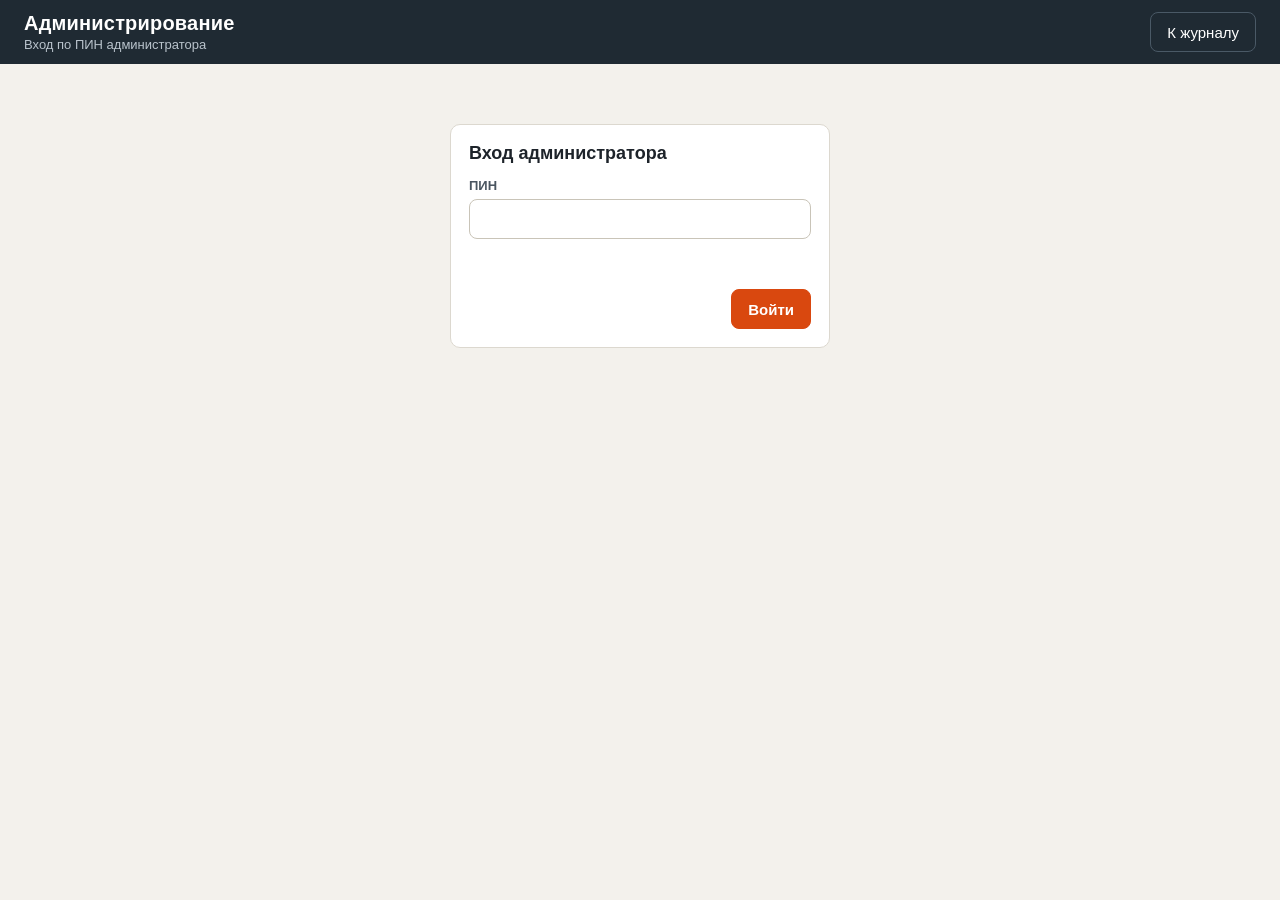
<file: static/admin.html>
<!doctype html>
<html lang="ru">
<head>
<meta charset="utf-8">
<meta name="viewport" content="width=device-width, initial-scale=1">
<title>Администрирование — Оперативный журнал</title>
<link rel="icon" href="data:,">
<link rel="stylesheet" href="/static/app.css">
</head>
<body>
<header class="topbar">
  <div>
    <div class="brand-title">Администрирование</div>
    <div class="brand-sub" id="adminLine">Вход по ПИН администратора</div>
  </div>
  <div class="top-actions">
    <a class="btn ghost" href="/">К журналу</a>
    <button class="btn ghost hidden" id="btnLogout" type="button">Выйти</button>
  </div>
</header>

<section class="card login" id="loginCard">
  <form id="loginForm" class="dlg" style="padding:0">
    <h3>Вход администратора</h3>
    <div><label class="field-label" for="adminPin">ПИН</label><input type="password" id="adminPin" inputmode="numeric" maxlength="8" autocomplete="off" required></div>
    <div class="err-line" id="loginErr"></div>
    <div class="actions"><button class="btn primary">Войти</button></div>
  </form>
</section>

<div class="admin-wrap hidden" id="adminArea">
  <section class="card">
    <div class="card-head"><h2>Нормативные документы — основания форм</h2><button class="btn primary" id="btnCheckAll" type="button">Проверить все</button></div>
    <p class="lead">Программа скачивает документ, сравнивает его текст с принятой редакцией и показывает изменения. Новую версию формы утверждает ответственный — сама программа формы не меняет.
      Нет интернета на этом компьютере? Сохраните страницу документа на компьютере с интернетом и укажите путь к файлу, например <code>C:\Документы\pravila.html</code>.</p>
    <table class="grid">
      <thead><tr><th style="width:30%">Документ</th><th>Ссылка или путь к файлу</th><th style="width:22%">Последняя проверка</th><th style="width:150px"></th></tr></thead>
      <tbody id="docRows"></tbody>
    </table>
    <div id="diffPanel" class="hidden" style="margin-top:16px">
      <div class="card-head"><h2 id="diffTitle">Изменения</h2><button class="btn small" id="btnDiffClose" type="button">Скрыть</button></div>
      <div id="diffRedactions"></div>
      <div class="diff" id="diffBody"></div>
    </div>
  </section>

  <section class="card">
    <h2>Шаблоны форм</h2>
    <p class="lead">Каждая форма привязана к документам-основаниям и к приказу предприятия. Записи хранят версию формы, по которой сделаны, — при новой версии старые записи не переписываются.</p>
    <div id="tplList" style="display:grid; gap:12px"></div>
  </section>

  <section class="card">
    <h2>Работники</h2>
    <p class="lead">ПИН заменяет подпись в прототипе. Для юридически значимого электронного журнала нужна электронная подпись и приказ предприятия о ведении журнала в электронном виде.</p>
    <table class="grid"><thead><tr><th>ФИО</th><th>Должность</th><th>Роль</th></tr></thead><tbody id="userRows"></tbody></table>
    <form id="userForm" class="form-row" style="margin-top:14px">
      <div><label class="field-label" for="uFio">ФИО</label><input type="text" id="uFio" required></div>
      <div><label class="field-label" for="uPos">Должность</label><input type="text" id="uPos"></div>
      <div><label class="field-label" for="uRole">Роль</label><select id="uRole"><option value="operator">Дежурный</option><option value="admin">Администратор</option></select></div>
      <div><label class="field-label" for="uPin">ПИН (4–8 цифр)</label><input type="password" id="uPin" inputmode="numeric" maxlength="8" required></div>
      <div><button class="btn primary">Добавить</button></div>
    </form>
  </section>

  <section class="card">
    <div class="card-head"><h2>Резервные копии</h2><button class="btn" id="btnBackup" type="button">Создать копию сейчас</button></div>
    <table class="grid"><thead><tr><th>Файл</th><th>Создан</th><th>Размер</th></tr></thead><tbody id="backupRows"></tbody></table>
  </section>

  <section class="card">
    <h2>Журнал действий администратора</h2>
    <p class="lead">Записи здесь, как и в оперативном журнале, нельзя изменить или удалить.</p>
    <table class="grid"><thead><tr><th style="width:170px">Когда</th><th style="width:170px">Кто</th><th>Действие</th></tr></thead><tbody id="auditRows"></tbody></table>
  </section>
</div>

<div class="toast hidden" id="toast" role="status" aria-live="polite"></div>
<script src="/static/admin.js"></script>
</body>
</html>
</file>
<file: static/app.css>
:root {
  --bg: #f3f1ec;
  --panel: #ffffff;
  --ink: #1d232a;
  --ink-2: #4a5560;
  --ink-3: #7a858f;
  --line: #dcd8cf;
  --line-2: #c9c4b8;
  --top: #1f2a33;
  --accent: #d9480f;
  --accent-ink: #ffffff;
  --accent-soft: #fdebe2;
  --ok: #2b8a3e;
  --ok-soft: #e6f4ea;
  --warn: #b26a00;
  --warn-soft: #fff4dc;
  --err: #c92a2a;
  --err-soft: #fdeaea;
  --radius: 10px;
  --mono: Consolas, "Cascadia Mono", "DejaVu Sans Mono", monospace;
  font-family: "Segoe UI", Roboto, "Helvetica Neue", Arial, sans-serif;
  color: var(--ink);
  background: var(--bg);
}
* { box-sizing: border-box; }
body { margin: 0; min-height: 100vh; }
.hidden { display: none !important; }
button, input, select, textarea { font: inherit; color: inherit; }

/* верхняя панель */
.topbar { display: flex; align-items: center; justify-content: space-between; gap: 16px; padding: 12px 24px; background: var(--top); color: #fff; }
.brand-title { font-size: 20px; font-weight: 600; letter-spacing: .2px; }
.brand-sub { font-size: 13px; color: #b9c3cc; margin-top: 2px; }
.top-actions { display: flex; gap: 8px; flex-wrap: wrap; }
.topbar .btn.ghost { color: #fff; border-color: #4a5966; background: transparent; }
.topbar .btn.ghost:hover { background: #2c3a46; }

/* кнопки */
.btn { display: inline-flex; align-items: center; justify-content: center; gap: 8px; min-height: 40px; padding: 8px 16px; border-radius: 8px; border: 1px solid var(--line-2); background: var(--panel); cursor: pointer; text-decoration: none; font-size: 15px; white-space: nowrap; }
.btn:hover { border-color: var(--ink-3); }
.btn:disabled { opacity: .45; cursor: not-allowed; }
.btn.primary { background: var(--accent); border-color: var(--accent); color: var(--accent-ink); font-weight: 600; }
.btn.primary:hover:not(:disabled) { filter: brightness(1.07); }
.btn.big { min-height: 52px; padding: 10px 24px; font-size: 17px; }
.btn.small { min-height: 32px; padding: 4px 10px; font-size: 13px; }
.btn.danger-ghost { color: var(--err); border-color: #ebc1c1; background: #fff; }

/* смена */
.shiftbar { display: flex; align-items: center; justify-content: space-between; gap: 16px; padding: 12px 24px; border-bottom: 1px solid var(--line); background: #fbfaf7; flex-wrap: wrap; }
.shift-info { display: flex; align-items: center; gap: 10px; font-size: 15px; }
.dot { width: 11px; height: 11px; border-radius: 50%; background: var(--ok); box-shadow: 0 0 0 4px var(--ok-soft); flex: none; }
.dot.off { background: var(--err); box-shadow: 0 0 0 4px var(--err-soft); }

/* раскладка */
.layout { display: grid; grid-template-columns: minmax(360px, 460px) 1fr; gap: 20px; padding: 20px 24px 40px; align-items: start; }
@media (max-width: 1000px) { .layout { grid-template-columns: 1fr; } }
.card { background: var(--panel); border: 1px solid var(--line); border-radius: var(--radius); padding: 18px; }
.card h2 { font-size: 17px; margin: 0; font-weight: 600; }
.card-head { display: flex; align-items: baseline; justify-content: space-between; gap: 12px; margin-bottom: 12px; }
.muted { color: var(--ink-3); font-size: 13px; }
.input-card { position: sticky; top: 16px; }

/* микрофон */
.mic-row { display: flex; align-items: center; gap: 16px; margin-bottom: 16px; }
.mic { width: 92px; height: 92px; border-radius: 50%; border: none; background: var(--accent); color: #fff; cursor: pointer; display: grid; place-items: center; flex: none; transition: transform .1s; }
.mic:active { transform: scale(.96); }
.mic svg { width: 40px; height: 40px; }
.mic.rec { background: var(--err); animation: pulse 1.2s ease-in-out infinite; }
.mic.busy { background: var(--ink-3); cursor: progress; }
.mic.disabled { background: #c9c4b8; cursor: not-allowed; }
@keyframes pulse { 0%,100% { box-shadow: 0 0 0 0 rgba(201,42,42,.45); } 50% { box-shadow: 0 0 0 14px rgba(201,42,42,0); } }
@media (prefers-reduced-motion: reduce) { .mic.rec { animation: none; } }
.mic-info { flex: 1; min-width: 0; }
.mic-status { font-size: 17px; font-weight: 600; }
.mic-hint { font-size: 13px; color: var(--ink-3); margin-top: 4px; }
.timer { font-family: var(--mono); font-size: 18px; color: var(--ink-2); }

.field-label { display: block; font-size: 13px; color: var(--ink-2); margin: 0 0 6px; font-weight: 600; }
textarea, input[type=text], input[type=password], input[type=time], select { width: 100%; border: 1px solid var(--line-2); border-radius: 8px; padding: 10px 12px; background: #fff; font-size: 16px; }
textarea { min-height: 110px; resize: vertical; line-height: 1.45; }
textarea:focus, input:focus, select:focus { outline: 2px solid #f4a07a; outline-offset: 0; border-color: var(--accent); }

.preview { margin-top: 12px; display: grid; gap: 10px; }
.pv-row { display: grid; grid-template-columns: 110px 1fr; align-items: center; gap: 10px; }
.pv-label { font-size: 13px; color: var(--ink-2); }
.chips { display: flex; flex-wrap: wrap; gap: 6px; }
.chip { display: inline-flex; gap: 6px; align-items: baseline; padding: 4px 10px; border-radius: 999px; background: var(--ok-soft); color: #1e5e2c; font-size: 13px; }
.chip b { font-family: var(--mono); font-weight: 600; }
.chip.neutral { background: #eef1f4; color: var(--ink-2); }
.note { padding: 8px 12px; border-radius: 8px; font-size: 13px; line-height: 1.4; }
.note.warn { background: var(--warn-soft); color: #7a4a00; }
.note.info { background: #eef1f4; color: var(--ink-2); }
.note.err { background: var(--err-soft); color: #8a1f1f; }

.row-opts { display: flex; flex-wrap: wrap; align-items: center; gap: 12px; margin-top: 14px; }
.row-opts .spacer { flex: 1; }
.check { display: inline-flex; align-items: center; gap: 8px; font-size: 15px; cursor: pointer; }
.check input { width: 20px; height: 20px; accent-color: var(--accent); }
.inline { display: inline-flex; align-items: center; gap: 8px; font-size: 14px; color: var(--ink-2); }
.inline input { width: 120px; }
#entryPin { width: 110px; }
.save-row { display: flex; gap: 10px; margin-top: 14px; }
.save-row .btn.primary { flex: 1; }

.correction-banner { margin: -4px 0 14px; padding: 10px 12px; border-radius: 8px; background: var(--warn-soft); color: #7a4a00; font-size: 14px; display: flex; gap: 10px; align-items: flex-start; justify-content: space-between; }

/* таблица журнала */
.table-wrap { overflow: auto; max-height: calc(100vh - 230px); border: 1px solid var(--line); border-radius: 8px; }
table.journal { width: 100%; border-collapse: collapse; font-size: 14px; }
table.journal th { position: sticky; top: 0; background: #f7f5f0; text-align: left; font-weight: 600; color: var(--ink-2); font-size: 12.5px; padding: 8px 10px; border-bottom: 1px solid var(--line); z-index: 1; }
table.journal td { padding: 9px 10px; border-bottom: 1px solid #ece9e2; vertical-align: top; line-height: 1.4; }
table.journal td.num, table.journal td.date, table.journal td.time { font-family: var(--mono); white-space: nowrap; color: var(--ink-2); font-size: 13px; }
table.journal tr.shift td { background: #f4f8f5; }
table.journal tr.shift td.text { font-weight: 600; }
table.journal tr.correction td.text { color: #7a4a00; }
.kind { display: block; font-size: 11.5px; color: var(--ink-3); margin-top: 3px; font-weight: 400; }
.err-text { text-decoration: line-through; text-decoration-color: var(--err); color: var(--ink-3); }
.err-note { font-size: 12px; color: var(--err); margin-top: 3px; }
.sig { color: var(--ink-2); font-size: 13px; }
.sig span { display: block; white-space: nowrap; }
.empty { padding: 40px; text-align: center; color: var(--ink-3); }

/* диалоги */
dialog { border: none; border-radius: 12px; padding: 0; width: min(460px, 92vw); box-shadow: 0 20px 60px rgba(0,0,0,.25); }
dialog::backdrop { background: rgba(20,26,32,.45); }
.dlg { padding: 22px; display: grid; gap: 14px; }
.dlg h3 { margin: 0; font-size: 18px; }
.dlg .actions { display: flex; justify-content: flex-end; gap: 10px; margin-top: 4px; }
.dlg .err-line { color: var(--err); font-size: 14px; min-height: 18px; }

/* уведомления */
.toast { position: fixed; right: 20px; bottom: 20px; max-width: 420px; padding: 12px 16px; border-radius: 10px; background: var(--top); color: #fff; font-size: 14px; box-shadow: 0 10px 30px rgba(0,0,0,.2); z-index: 50; line-height: 1.4; }
.toast.ok { background: #1e5e2c; }
.toast.warn { background: #7a4a00; }
.toast.err { background: #8a1f1f; }

/* администрирование */
.admin-wrap { max-width: 1180px; margin: 0 auto; padding: 20px 24px 60px; display: grid; gap: 20px; }
.admin-wrap .card h2 { margin-bottom: 4px; }
.lead { color: var(--ink-2); font-size: 14px; margin: 4px 0 14px; line-height: 1.5; }
table.grid { width: 100%; border-collapse: collapse; font-size: 14px; }
table.grid th { text-align: left; font-size: 12.5px; color: var(--ink-2); padding: 8px; border-bottom: 1px solid var(--line); background: #f7f5f0; }
table.grid td { padding: 10px 8px; border-bottom: 1px solid #ece9e2; vertical-align: top; }
table.grid input[type=text] { font-size: 13px; padding: 6px 8px; }
.badge { display: inline-block; padding: 2px 8px; border-radius: 999px; font-size: 12px; font-weight: 600; }
.badge.ok { background: var(--ok-soft); color: #1e5e2c; }
.badge.warn { background: var(--warn-soft); color: #7a4a00; }
.badge.err { background: var(--err-soft); color: #8a1f1f; }
.badge.none { background: #eef1f4; color: var(--ink-2); }
.btn-col { display: flex; flex-direction: column; gap: 6px; align-items: stretch; }
.diff { font-family: var(--mono); font-size: 12.5px; background: #fbfaf7; border: 1px solid var(--line); border-radius: 8px; padding: 10px; max-height: 420px; overflow: auto; white-space: pre-wrap; }
.diff .add { background: #e6f4ea; color: #1e5e2c; display: block; }
.diff .del { background: #fdeaea; color: #8a1f1f; display: block; text-decoration: line-through; }
.diff .hunk { color: var(--ink-3); display: block; margin: 6px 0; }
.diff .ctx { display: block; color: var(--ink-2); }
.tpl { border: 1px solid var(--line); border-radius: 8px; padding: 14px; display: grid; gap: 8px; font-size: 14px; }
.tpl dl { display: grid; grid-template-columns: 210px 1fr; gap: 6px 14px; margin: 0; }
.tpl dt { color: var(--ink-2); }
.tpl dd { margin: 0; }
.form-row { display: grid; grid-template-columns: 2fr 2fr 1fr 1fr auto; gap: 10px; align-items: end; }
@media (max-width: 800px) { .form-row { grid-template-columns: 1fr; } }
.login { max-width: 380px; margin: 60px auto; }
</file>
